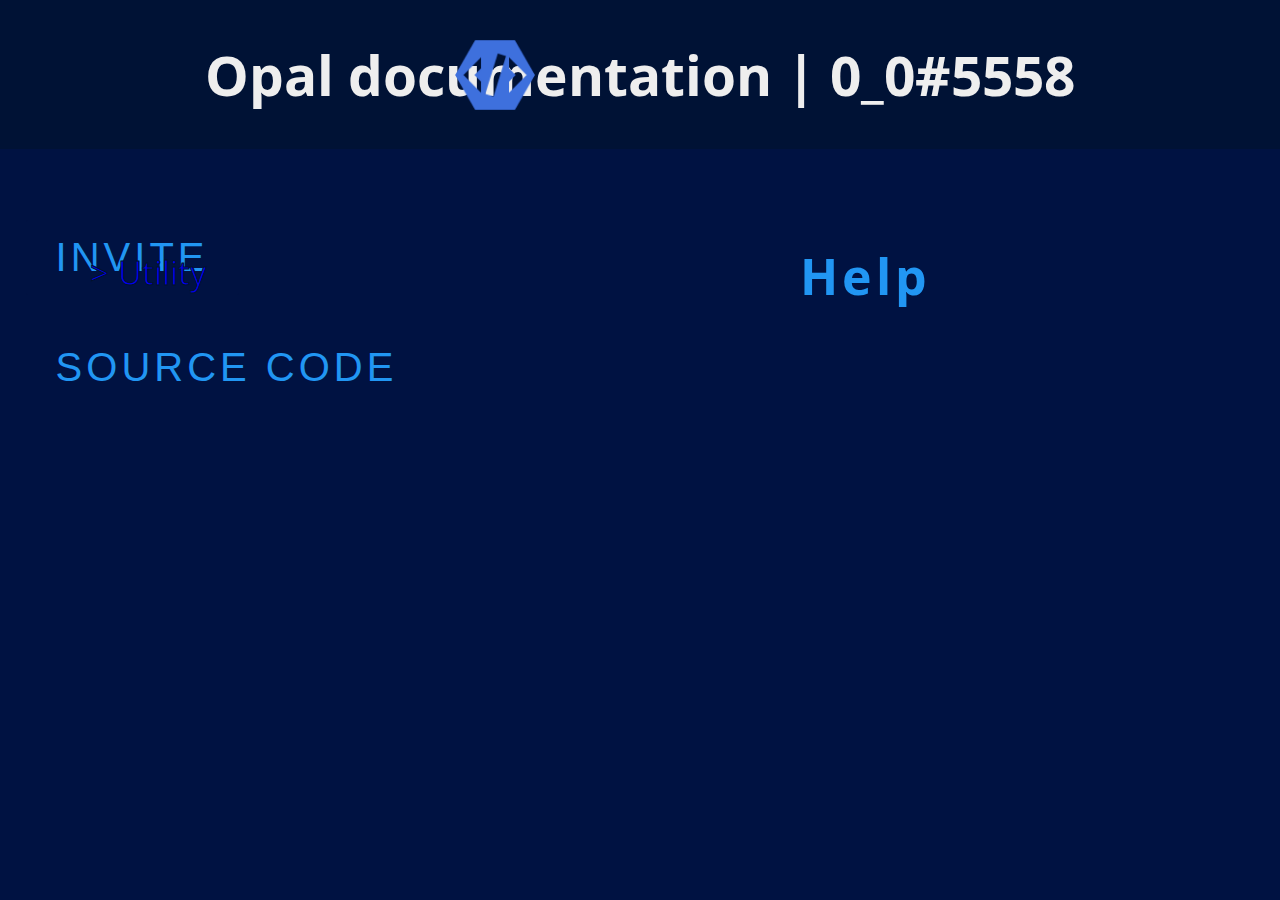
<file: index.html>
<!DOCTYPE html>
<html class="body">
    <link href="https://fonts.googleapis.com/css2?family=Roboto&display=swap" rel="stylesheet">    <link rel="stylesheet" href="styles.css">
    <link href="https://fonts.googleapis.com/css2?family=Roboto:ital,wght@1,100&display=swap" rel="stylesheet">
    <link href="https://fonts.googleapis.com/css2?family=Open+Sans:wght@300&display=swap" rel="stylesheet">
    <a href="https://discord.com/api/oauth2/authorize?client_id=939424113552941136&permissions=8&scope=applications.commands%20bot">
        <button class="btn default">Invite</button>
    </a>

    <a href="https://github.com/gitnotv/Opal"><button class="btn default2">Source code</button></a>

    <ul class="doc">
        <img class = "ad" src="ds.png" alt="dd">

        <h1 class="header opal">Opal documentation | 0_0#5558</h1>
    </ul>
    
    <h2 class="Help">Help</h2>

    
    <a href="utility.html">
        <div class="page util">
            > Utility
        </div>
    </a>

    
</html>
</file>
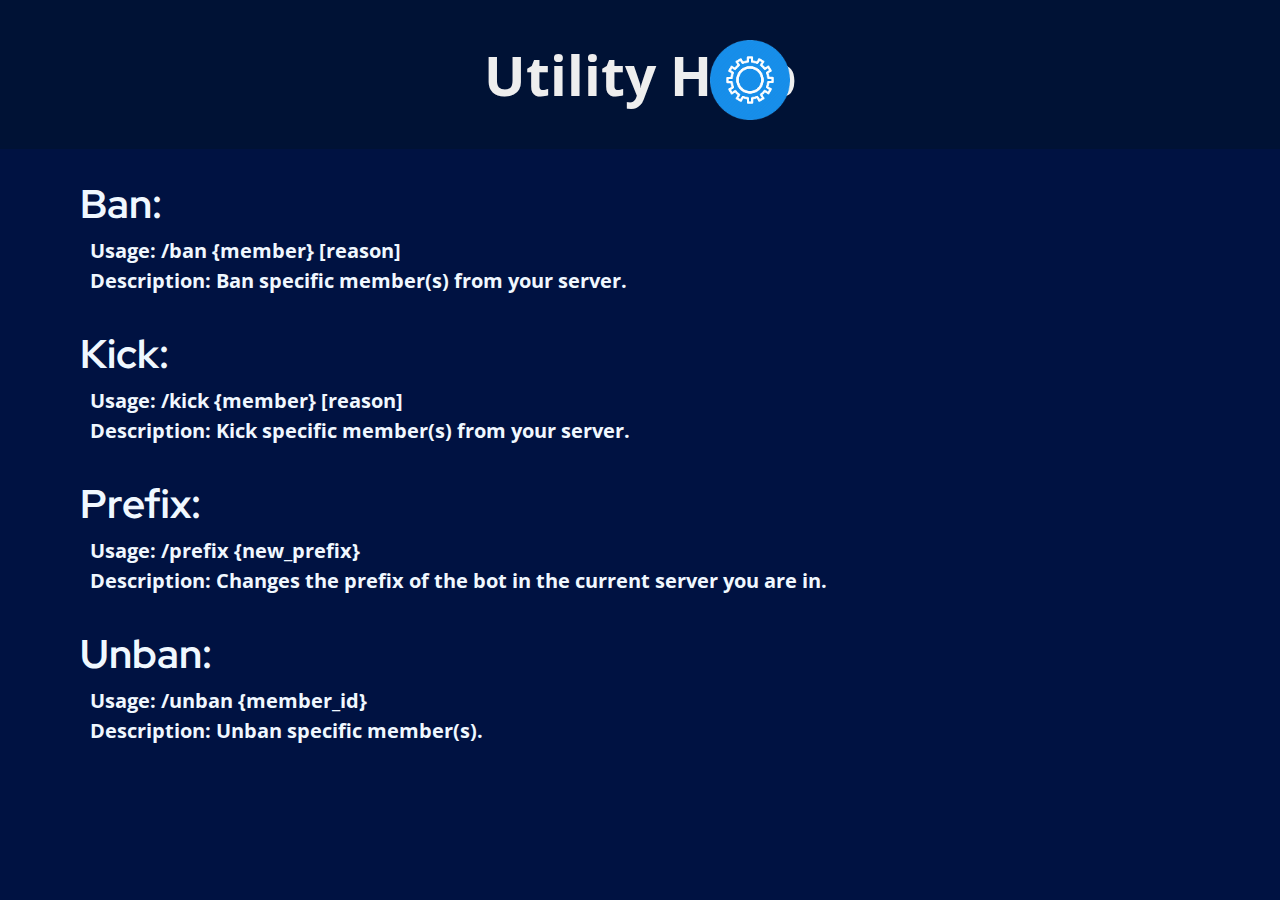
<file: utility.html>
<!DOCTYPE html>
<html class="body">
    <link href="https://fonts.googleapis.com/css2?family=Roboto&display=swap" rel="stylesheet">    <link rel="stylesheet" href="styles.css">
    <link href="https://fonts.googleapis.com/css2?family=Roboto&display=swap" rel="stylesheet">    <link rel="stylesheet" href="utility.css">
    <link href="https://fonts.googleapis.com/css2?family=Roboto:ital,wght@1,100&display=swap" rel="stylesheet">
    <link href="https://fonts.googleapis.com/css2?family=Open+Sans:wght@300&display=swap" rel="stylesheet">
    <link href="https://fonts.googleapis.com/css2?family=Red+Hat+Display:wght@300&display=swap" rel="stylesheet">
    
    <ul class="doc">
        <h1 class="header utility">Utility Help</h1>
        <img class="setting" src="setting.png" alt="a">
    </ul>

    <h1 class="sf sct ban rt">Ban: </h1>
    <h2 class="desc bu rtd">Usage: /ban {member} [reason]</h2>
    <h2 class="desc bd rtd">Description: Ban specific member(s) from your server.</h2>


    <h1 class="sf sct kick rt">Kick: </h1>
    <h2 class="desc ku rtd">Usage: /kick {member} [reason]</h2>
    <h2 class="desc kd rtd">Description: Kick specific member(s) from your server.</h2>

    <h1 class="sf sct prefix rt">Prefix: </h1>
    <h2 class="desc pu rtd">Usage: /prefix {new_prefix}</h2>
    <h2 class="desc pd rtd">Description: Changes the prefix of the bot in the current server you are in.</h2>

    <h1 class="sf sct unban rt">Unban: </h1>
    <h2 class="desc uu rtd">Usage: /unban {member_id}</h2>
    <h2 class="desc ud rtd">Description: Unban specific member(s).</h2>
</html>
</file>
<file: styles.css>
/* Header markdown class*/
.header {
    font-size: 55px;
    font-family: 'Open Sans', sans-serif;
    color: #eee;
    text-align: center;
}



/* Body markdown class*/
.body {
    background-color: rgb(0, 18, 66);
}

body {
    margin: 0;    
}

/* Top div markdown class*/
.doc {

    list-style-type: none;
    margin: 0;
    padding: 0;
    overflow: hidden;
    background-color: rgb(0, 18, 53);
}



/* Button outer markdown*/
.btn {
    font-size: 40px;
    padding: 15px 30px;
    color: #2196f3;
    text-transform: uppercase;
    letter-spacing: 4px;
    text-decoration: none;
    
    transition: 0.2s;

    background-color: rgb(0, 18, 66);
  }


/* Button text inherit*/
.default {
    border-style: hidden;
    border-radius: 2px;
    border-color: #2196f3;
    top: 220px;
    stroke-opacity: 1;
    left: 2%;

    position:  absolute;
}

/* Button text inherit*/
.default2 {
    border-style: hidden;
    top: 330px;
    stroke-opacity: 1;
    left: 2%;
    position:  absolute;
}

.ad {
    top: 40px;
    left: 455px;
    position: absolute;
    width: 80px;
    height: 70px;
    

}




/* Help subtitle*/
.Help {
    font-family: 'Open Sans', sans-serif;
    top: 200px;
    left: 800px;
    font-size: 50px;
    color: #2196f3;
    position: absolute;
    letter-spacing: 4px;

}

/* Default page attrs*/
.page {
    font-family: 'Open Sans', sans-serif;
    font-size: 33px;
    -webkit-text-stroke: 1px rgb(1, 18, 43);
    border: 10;    
}

/* Special text*/
.util {
    top: 250px;
    left: 90px;
    position: absolute;
}

/* Special animation*/
.util:hover {
    color: rgb(50, 109, 199);
}
/* Special text*/
.util {
    top: 250px;
    left: 90px;
    position: absolute;
}

/* Special animation*/
.util:hover {
    color: rgb(50, 109, 199);
}

/* Special text*/
.utility {
    text-align: center;
}




.btn:hover {
    stroke-width: 0%;
    color: #255784;
    background: #2196f3;
    box-shadow: 0 0 10px #2196f3, 0 0 10px #2196f3, 0 0 10px #2196f3;

}
</file>
<file: utility.css>
.ban {
    top: 150px;
    position: absolute;
}

.bu {
    top: 220px;
    position: absolute;
}

.bd {
    top: 250px;
    position: absolute;
}

.kick {
    top: 300px;
    position: absolute;
}

.ku {
    top: 370px;
    position: absolute;
}

.kd {
    top: 400px;
    position: absolute;
}

.prefix {
    top: 450px;
    position: absolute;
}

.pu {
    top: 520px;
    position: absolute;
}

.pd {
    top: 550px;
    position: absolute;
}

.unban {
    top: 600px;
    position: absolute;
}

.uu {
    top: 670px;
    position: absolute;
}

.ud {
    top: 700px;
    position: absolute;
}
/* sub command desc*/
.desc {
    font-size: 20px;
    font-family: 'Open Sans', sans-serif;
    color: aliceblue;
}


/* Sub command title*/
.sct {
    font-size: 40px;
    color: aliceblue;
}

/* subcommand font*/
.sf {
    font-family: 'Red Hat Display', sans-serif;
    color: aliceblue;
}

.rt {
    left: 80px
}

.rtd {
    left: 90px
}



.setting {
    top: 40px;
    left: 710px;
    position: absolute;
    width: 80px;
    height: 80px;
    

}
</file>
